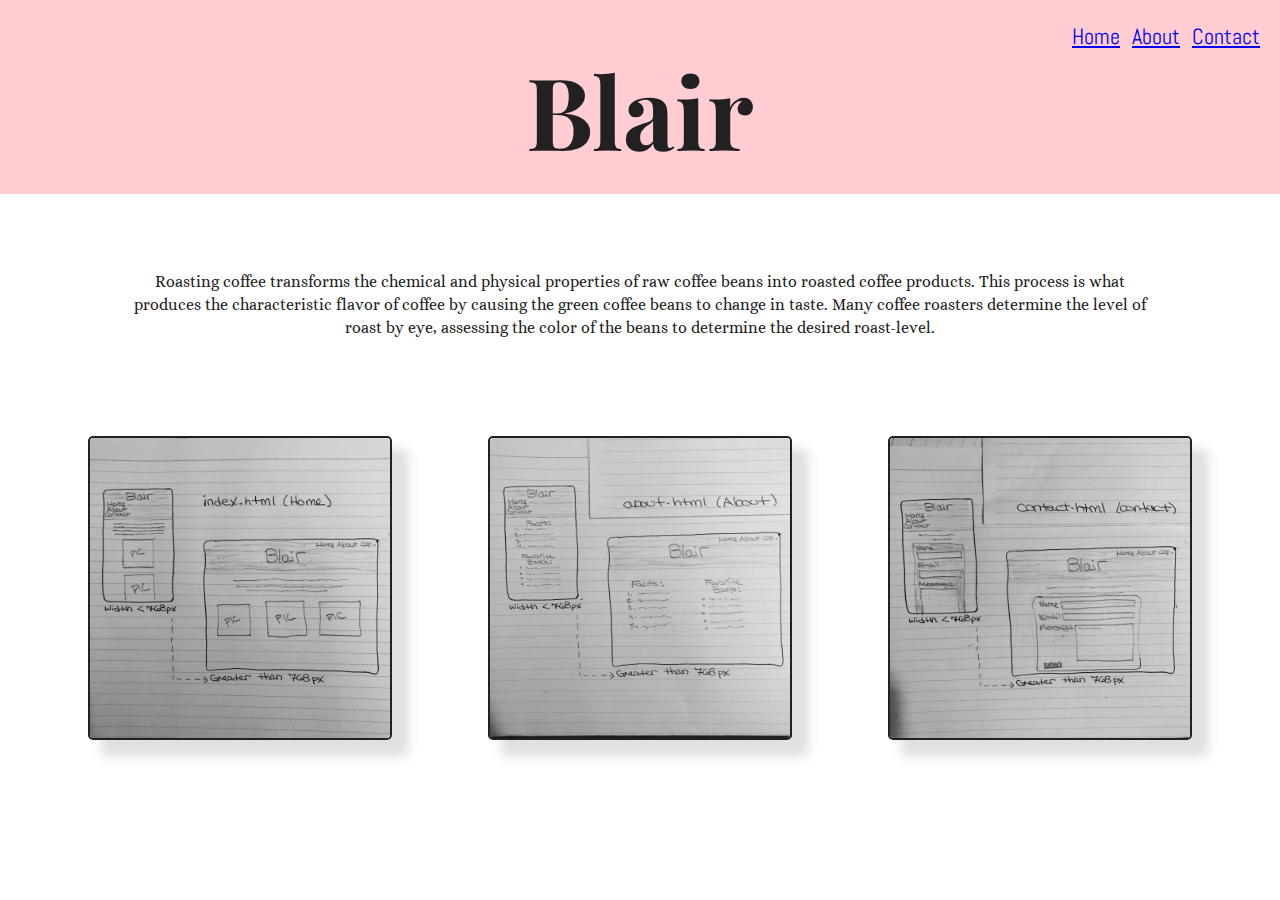
<file: index.html>
<!DOCTYPE html>
<html>
<head>
	<link href="./style.css" type="text/css" rel="stylesheet">
	<title>Blair - Home</title>

	<link href="http://fonts.googleapis.com/css?family=Abel|Alice|Playfair+Display:900" rel="stylesheet" type="text/css" />
	



</head>

<header id="split">
	<div class="name">
		<h1>Blair</h1>
	</div>
	<nav class="navlinks">
		<ul>
			<li> <a href="./index.html">Home</a></li>
			<li> <a href="./about.html">About</a></li>
			<li> <a href="./contact.html">Contact</a></li>
		</ul>
	</nav>
</header>

<body>
	<p>Roasting coffee transforms the chemical and physical properties of raw coffee beans into roasted coffee products. This process is what produces the characteristic flavor of coffee by causing the green coffee beans to change in taste. Many coffee roasters determine the level of roast by eye, assessing the color of the beans to determine the desired roast-level.</p>
	<div class="images">
		<img src="./index_wireframe.jpg" alt="Home wireframe">
		<img src="./about_wireframe.jpg" alt="About wireframe"> 
		<img src="./contact_wireframe.jpg" alt="Contact wireframe"> 
	</div>
	

</body>
</html>
</file>
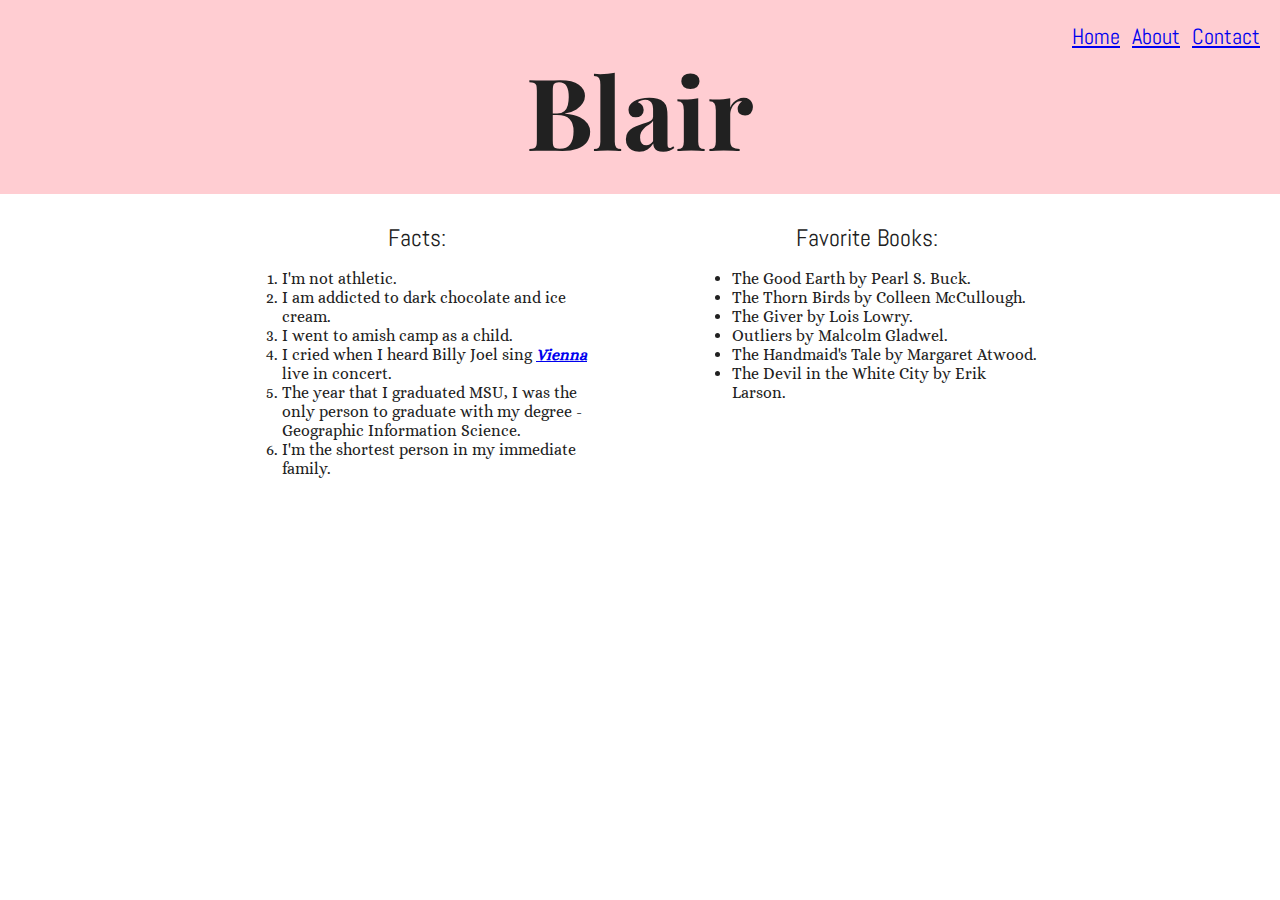
<file: about.html>
<!DOCTYPE html>
<html>
<head>
	<link href="./style.css" type="text/css" rel="stylesheet">
	<title>Blair - About</title>

	<link href="http://fonts.googleapis.com/css?family=Abel|Alice|Playfair+Display:900" rel="stylesheet" type="text/css" />
	



</head>

<header id="split">
	<div class="name">
		<h1>Blair</h1>
	</div>
	<nav class="navlinks">
		<ul>
			<li> <a href="./index.html">Home</a></li>
			<li> <a href="./about.html">About</a></li>
			<li> <a href="./contact.html">Contact</a></li>
		</ul>
	</nav>
</header>

<body>
	<div class="facts-books">
		<div class="facts">
			<h2>Facts:</h2>
			<ol>
				<li>I'm not athletic.</li>
				<li>I am addicted to dark chocolate and ice cream.</li>
				<li>I went to amish camp as a child.</li>
				<li>I cried when I heard Billy Joel sing <a class="vienna" href="https://www.youtube.com/watch?v=SxvdOr_46ao/">Vienna</a> live in concert.</li>
				<li>The year that I graduated MSU, I was the only person to graduate with my degree - Geographic Information Science.</li>
				<li>I'm the shortest person in my immediate family.</li>
			</ol>
		</div>
		<div class="books">
			<h2>Favorite Books:</h2>
			<ul>
				<li>The Good Earth by Pearl S. Buck.</li>
				<li>The Thorn Birds by Colleen McCullough.</li>
				<li>The Giver by Lois Lowry.</li>
				<li>Outliers by Malcolm Gladwel.</li>
				<li>The Handmaid's Tale by Margaret Atwood.</li>
				<li>The Devil in the White City by Erik Larson.</li>
			</ul>
		</div>
	</dv>

</body>
</html>
</file>
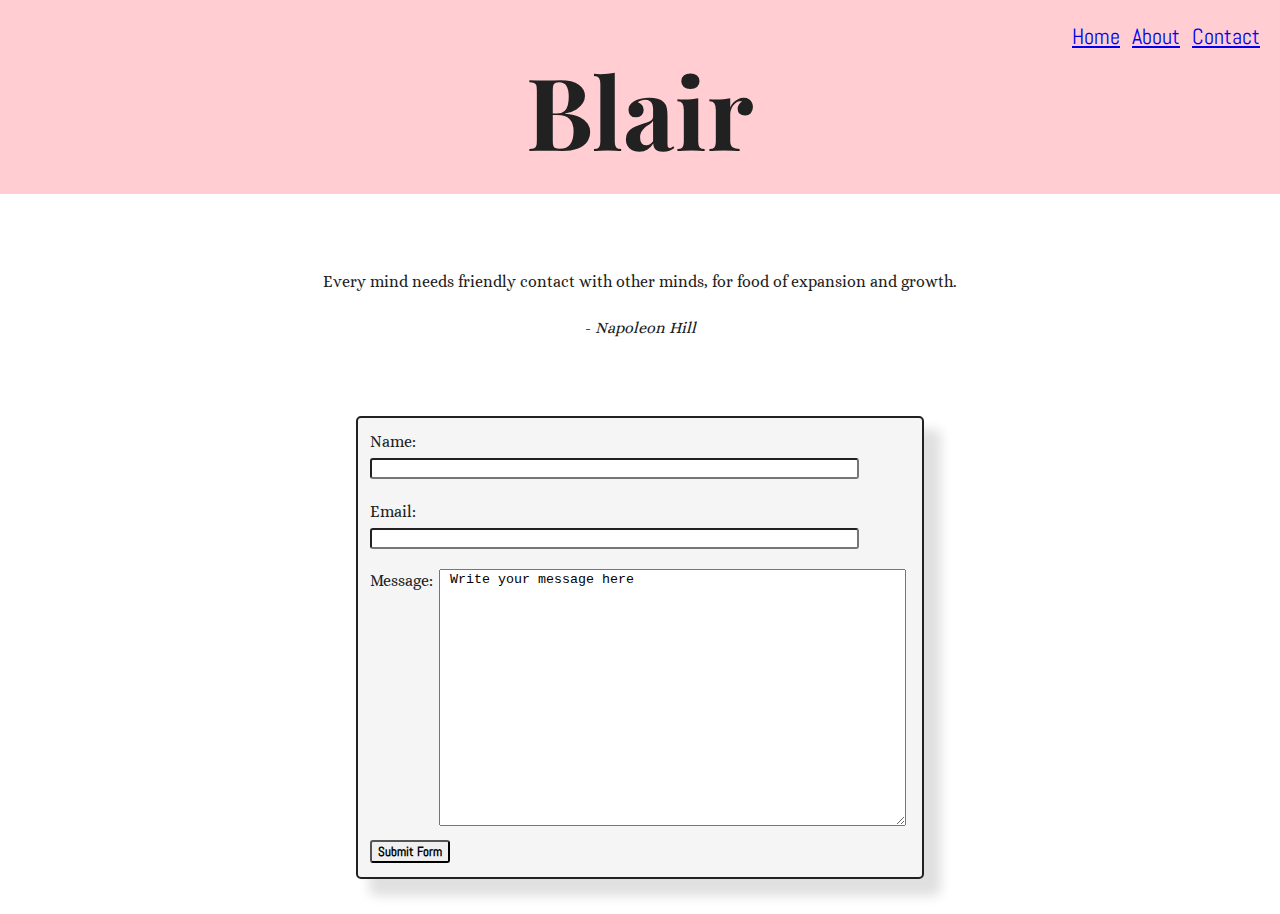
<file: contact.html>
<!DOCTYPE html>
<html>
<head>
	<link href="./style.css" type="text/css" rel="stylesheet">
	<title>Blair - Contact</title>

	<link href="http://fonts.googleapis.com/css?family=Abel|Alice|Playfair+Display:900" rel="stylesheet" type="text/css" />
	



</head>

<header id="split">
	<div class="name">
		<h1>Blair</h1>
	</div>
	<nav class="navlinks">
		<ul>
			<li> <a href="./index.html">Home</a></li>
			<li> <a href="./about.html">About</a></li>
			<li> <a href="./contact.html">Contact</a></li>
		</ul>
	</nav>
</header>

<body>
	<p>Every mind needs friendly contact with other minds, for food of expansion and growth. <br></br>- <em>Napoleon Hill</em></p>
	<div class="contactbox">
	  	<form action="">
	      	<label class="title" for="name">Name:</label>
	      	<input class="inputbox" type="text" id="name" required>
	    	<label class="title" for="email">Email:</label>
	    	<input class="inputbox" type="email" id="email" required>
	        <label class="title" for="message">Message:</label>
	    	<textarea class="textbox" name="message">Write your message here</textarea>
			<button class="sub-button" type="submit">Submit Form</button>
	  	</form>
	</div>

</body>
</html>
</file>
<file: style.css>
body {
	margin: 0;
	color: #212121;
}

#split {
	background: #ffcdd2;
	margin: 0 auto;
	display: flex;
	flex-direction: column;
	padding: 0 0.5rem;
}

.name {
	margin: 0 auto;
	align-self: center;
	color: #212121;
}

.navlinks {
	display: flex;
	flex-direction: column;
	font-family: 'Abel', sans-serif;
	font-size: 18px;
    font-weight: normal;
    line-height: 28px;
}

header {
	color: #212121;
}

nav a:hover {
	color: white;
}

nav ul {
	list-style: none;
	padding: 0;
}

h1 {
	font-family: 'Playfair Display', serif;
	font-size: 70px;
	line-height: 66px;
	margin: 0;
	padding-top: 20%;
	padding-bottom: 0%;
	text-align: center;
	color: #212121;
}

h2 {
    font-family: 'Abel', sans-serif;
    font-weight: normal;
    margin: 0px;
    padding: 8% 4% 0% 4%;
    text-align: center;
    }

p {
    font-family: 'Alice', serif;
    font-size: 16px;
    font-weight: normal;
    line-height: 23px;
    margin: 0 0 0 0;
    padding: 6% 10%;
    text-align: center;
    }

img {
	height: 300px;
	width: 300px;
	margin: 20px;
	margin-bottom: 30px;
	border: 2px solid #212121;
	border-radius: 5px;
	box-shadow: 15px 15px 12px 2px rgba(224,224,224,1);
}

.images {
	max-width: 1200px;
	margin: 0 auto 0 auto;
	display: flex;
	align-items: center;
	justify-content: space-around;
	flex-wrap: wrap;
}

/* About Script */

.facts {
	max-width: 350px;
	margin: 0 6px 10px 10px;
	display: flex;
	align-items: center;
	justify-content: space-around;
	flex-wrap: wrap;
	align-self: flex-start;
}

.facts li {
	font-family: 'Alice', serif;
}

.vienna {
	font-style: italic;
	font-weight: bold;
}

.vienna:hover {
	color: #ffcdd2;
}

.books {
	max-width: 350px;
	margin: 0 6px 10px 10px;
	display: flex;
	align-items: center;
	justify-content: space-around;
	flex-wrap: wrap;
	align-self: flex-start;
}

.books li {
	font-family: 'Alice', serif;
}

.facts-books {
	max-width: 900px;
	margin: 0 auto 0 auto;
	display: flex;
	align-items: center;
	justify-content: space-around;
	flex-wrap: wrap;
}

/* Form Script */

/*.contactbox {
	max-width: 1200px;
	margin: 0 auto 0 auto;
	background-color: #FFF;
	border: 2px solid #212121;
	margin: 0 10% 0 10%;
    padding: 3% 3%;
}

*/

.contactbox {
	display: flex;
	justify-content: center;
}

form {
	width: 280px;
	height: 435px;
	border: 2px solid #212121;
	flex-direction: column;
	align-items: flex-start;
	justify-content: flex-start;

	padding: 12px;
	border-radius: 5px;
    box-shadow: 15px 15px 12px 2px rgba(224,224,224,1);
    background: #f5f5f5;
    margin-bottom: 35px;
}

.title {
	padding: 2px 6px 5px 0px;
	font-family: 'Alice', serif;
	font-size: 16px;
    font-weight: normal;
}

.inputbox {
	margin-bottom: 18px;
	display: flex;
	width: 271px;
	border-radius: 3px;
}


.textbox {
	margin-bottom: 12px;
	display: flex;
	width: 271px;
	height: 251px;
}

.sub-button {
	font-weight: bold;
 	font-family: 'Abel', sans-serif;
 	border-radius: 3px;
}

/*.center {
     display: flex;
     justify-content; center;
}

.contactbox {
  display: flex;
  
  width: 280px;
  margin: 0 12% 0 12%;
  padding: 12px;
  background-color: #FFF;
  border: 2px solid #212121;
  border-top-right-radius: 24px;
  border-bottom-left-radius: 24px;
  box-shadow: 15px 15px 12px 2px rgba(224,224,224,1);
} 


.contactbox {
	display: flex;
    padding: 15px;
    border: 3px solid #212121;
    margin: 0px 28px 28px 28px;
	}

.form-row {
  padding: 10px 0;
  display: flex;
}

.form-row label {
  padding-right: 10px;
}

.form-row input {
  flex-grow: 1;
}


*/

	

@media (min-width: 768px) {
	#split {
		display: flex;
		flex-wrap: wrap;
		flex-direction: column;
	}
	.name {
		align-self: center;
		order: 1;
	}
	.navlinks {
		list-style: none;
		padding: 0;
		display: flex;
	}
	nav ul {
		display: flex;
		align-self: flex-end;
		font-size: 22px;
	}
	nav li {
	list-style: none;
	padding: 0px;
	padding-right: 12px;
	flex-direction: row;
	}
	h1 {
		font-size: 100px;
		line-height: 76px;
		padding-bottom: 20%;
		padding-top: 0%;
	}

	form {
	width: 540px;
	height: 435px;
	display: flex;
	flex-direction: row;
	flex-wrap: wrap;
	align-items: flex-start;
	justify-content: flex-start;
	}

	.inputbox {
	padding-left: 12px;
	width: 471px;
	}


	.textbox {
	padding-left: 10px;
	width: 453px;
	height: 251px;
	}
}
</file>
